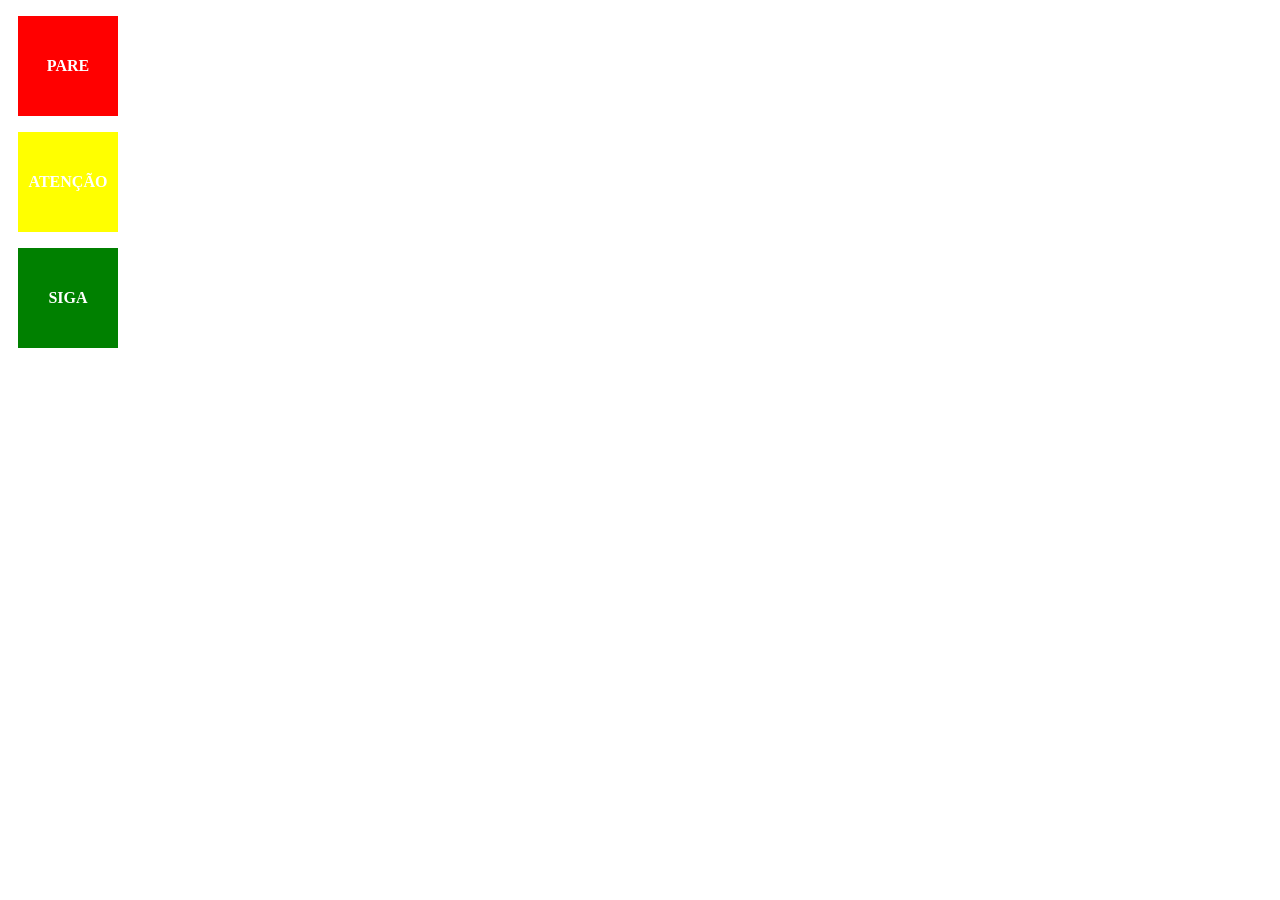
<file: index.html>
<!DOCTYPE html>
<html lang="en">
<head>
    <meta charset="UTF-8">
    <meta name="viewport" content="width=device-width, initial-scale=1.0">
    <title>Document</title>
    <link rel="stylesheet" href="style.css">
</head>
<body>
    <div class="quadrado vermelho">
<p>PARE</p>
    </div>
    <div class="quadrado amarelo">
<p>ATENÇÃO</p>
    </div>
    <div class="quadrado verde">
<p>SIGA</p>
    </div>
</body>
</html>
</file>
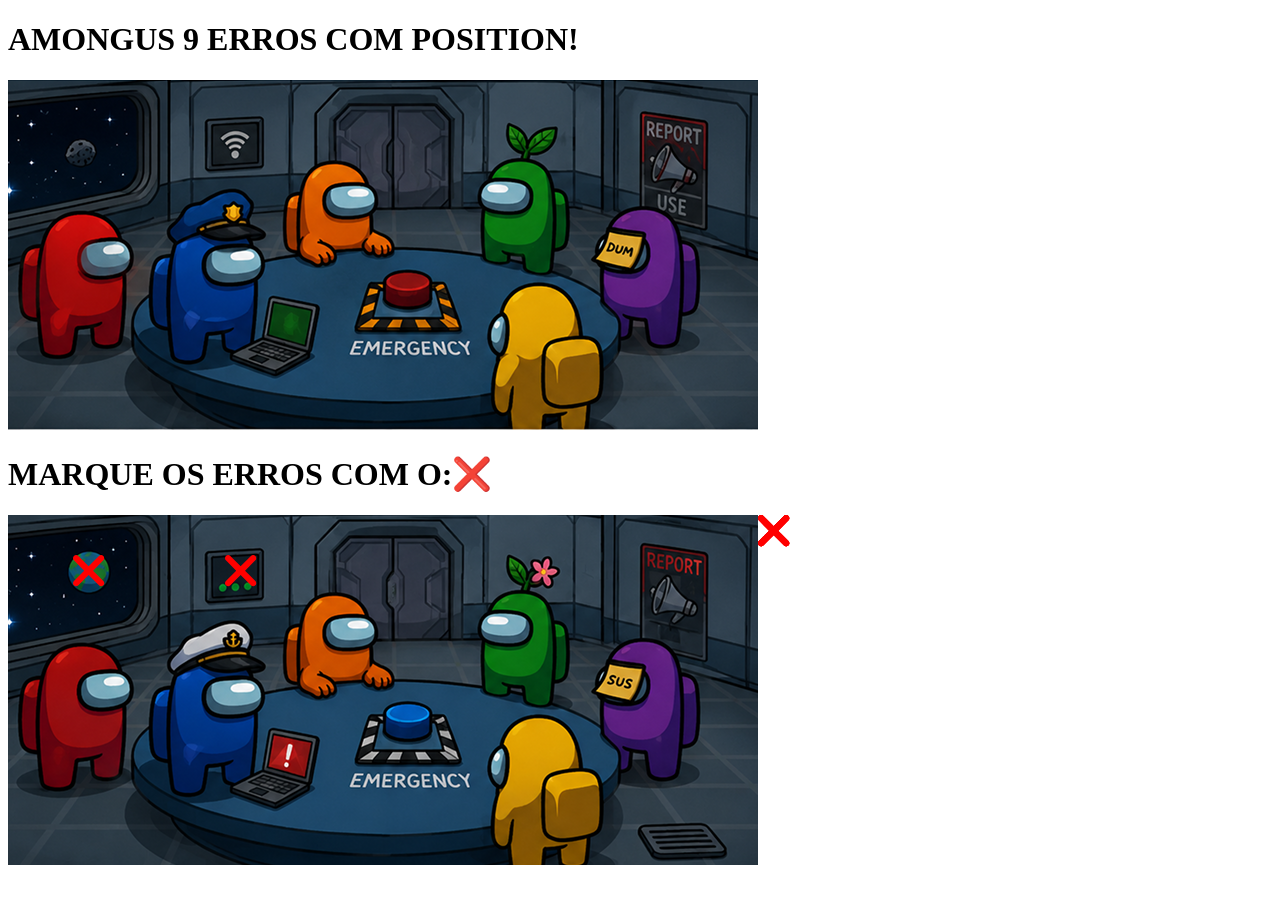
<file: projeto.amongs/index.html>
<!DOCTYPE html>
<html lang="en">
<head>
    <meta charset="UTF-8">
    <meta name="viewport" content="width=device-width, initial-scale=1.0">
    <title>Document</title>
    <link rel="stylesheet" href="style.css">
</head>
<body>
    <h1>AMONGUS 9 ERROS COM POSITION!</h1>
    <div>
        <img src="assets/Rectangle 1.png" alt="">
    </div>
    <h1><h1>MARQUE OS ERROS COM O:❌​</h1></h1>
    <div class="container">
    <img src="assets/Rectangle 2.png" alt="">
    <img src="assets/Vector.svg" class="ícone ícone-01" alt="">
    <img src="assets/Vector.svg" class="ícone ícone-02" alt="">
    <img src="assets/Vector.svg" class="ícone ícone-03" alt="">
    <img src="assets/Vector.svg" class="ícone ícone-04" alt="">
    <img src="assets/Vector.svg" class="ícone ícone-05" alt="">
    <img src="assets/Vector.svg" class="ícone ícone-06" alt="">
    <img src="assets/Vector.svg" class="ícone ícone-07" alt="">
    <img src="assets/Vector.svg" class="ícone ícone-08" alt="">
    <img src="assets/Vector.svg" class="ícone ícone-09" alt="">
    </div>
    
</body>
</html>
</file>
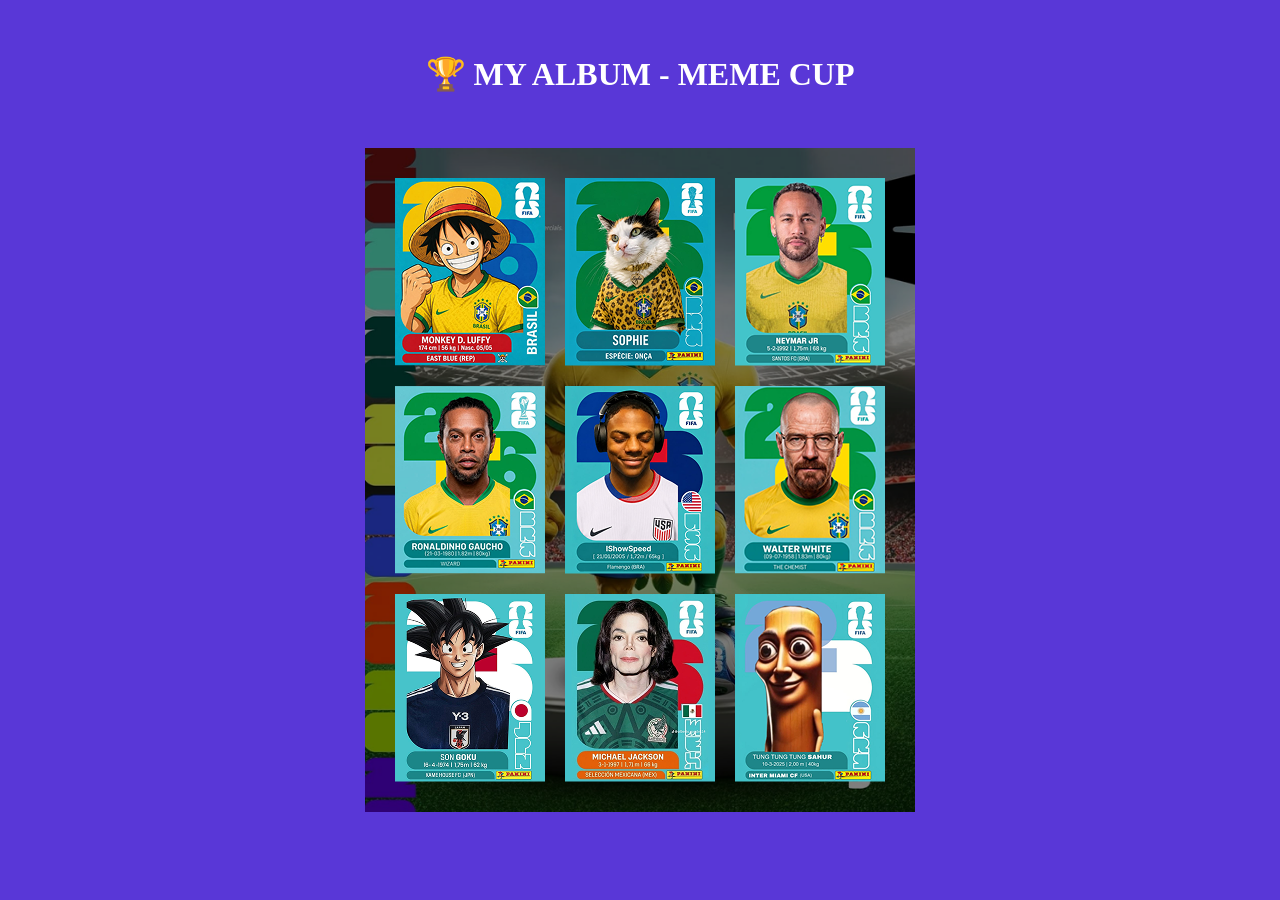
<file: projeto_album/index.html>
<!DOCTYPE html>
<html lang="en">
<head>
    <meta charset="UTF-8">
    <meta name="viewport" content="width=device-width, initial-scale=1.0">
    <title>Document</title>
    <link rel="stylesheet" href="style.css">
</head>
<body>
    <h1>🏆 MY ALBUM - MEME CUP</h1>
    <div class="album">
        <img src="assets/img1.png" alt="">
        <img src="assets/img2.png" alt="">
        <img src="assets/img3.png" alt="">
        <img src="assets/img4.png" alt="">
        <img src="assets/img5.png" alt="">
        <img src="assets/img6.png" alt="">
        <img src="assets/img7.png" alt="">
        <img src="assets/img8.png" alt="">
        <img src="assets/img9.png" alt="">
    </div>
</body>
</html>
</file>
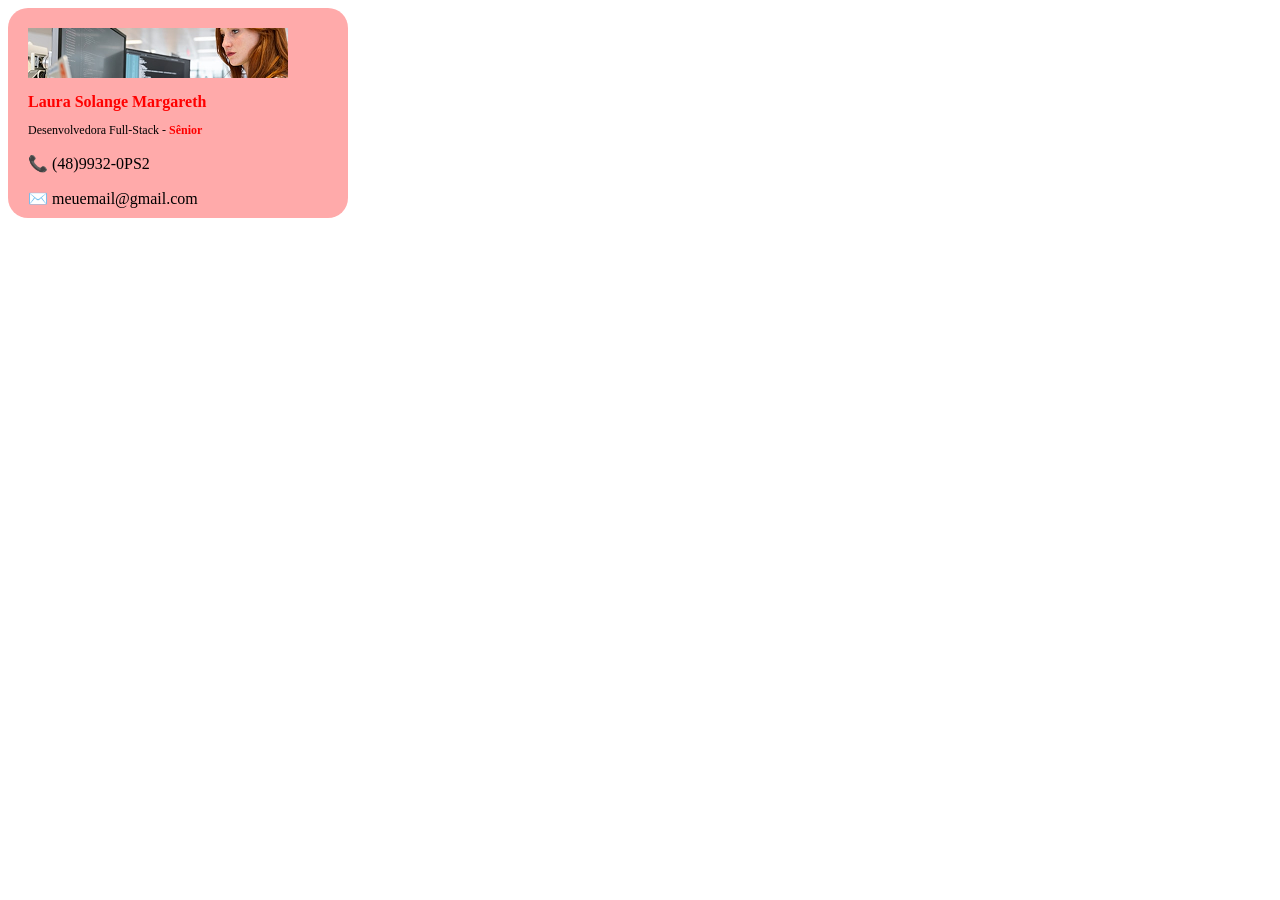
<file: projeto_cartao/index.html>
<!DOCTYPE html>
<html lang="en">
<head>
    <meta charset="UTF-8">
    <meta name="viewport" content="width=device-width, initial-scale=1.0">
    <title>Document</title>
    <link rel="stylesheet" href="style.css">
</head>
<body>
    <div class="cartao">
        <img src="./assets/img.png" alt="">
        <h1 class="h1">Laura Solange Margareth</h1>
        <p class="p">Desenvolvedora Full-Stack - <span class="span">Sênior</span></p>
        <p>📞 (48)9932-0PS2</p>
        <p>✉️ meuemail@gmail.com</p>

    </div>
</body>
</html>
</file>
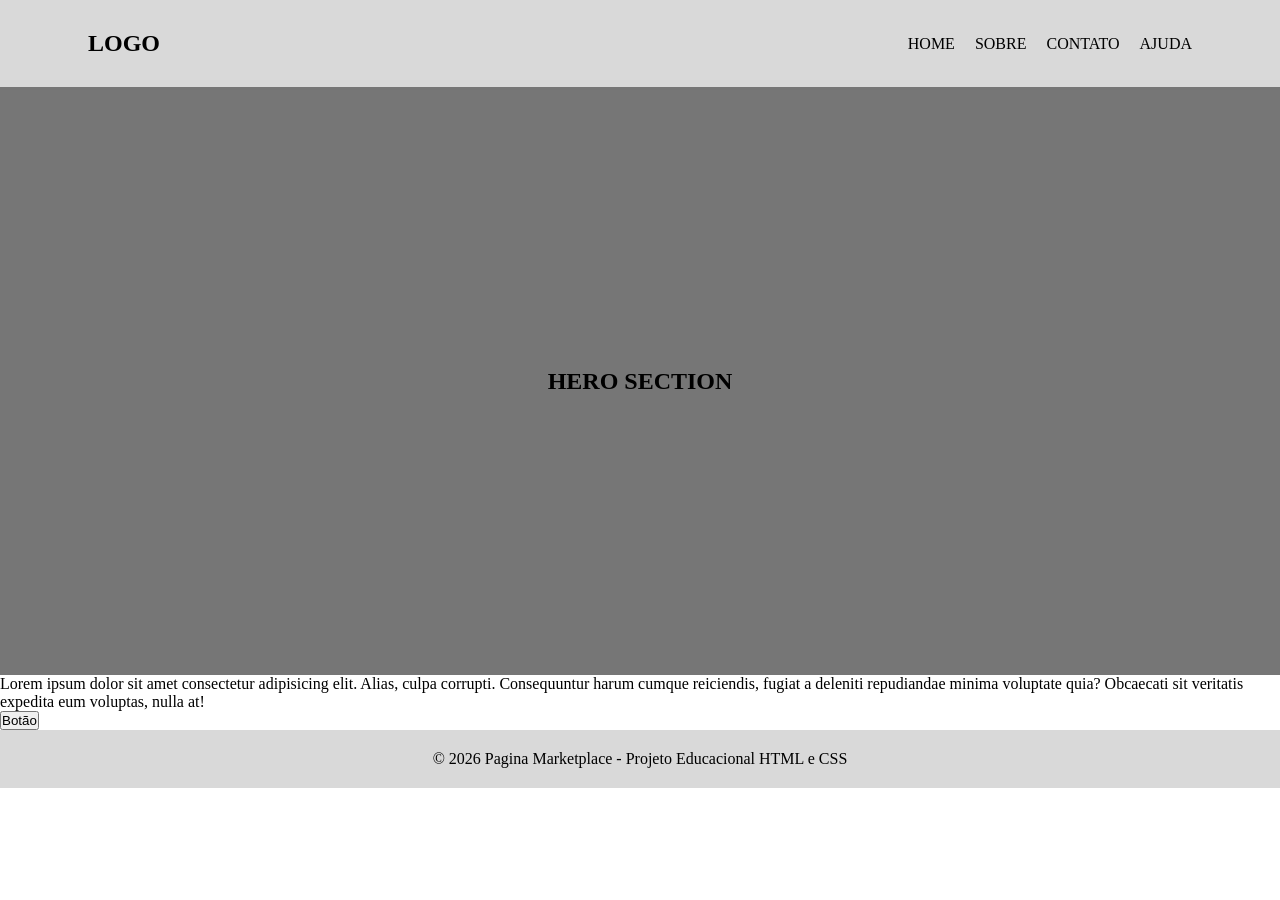
<file: projeto_catalogo/index.html>
<!DOCTYPE html>
<html lang="en">
<head>
    <meta charset="UTF-8">
    <meta name="viewport" content="width=device-width, initial-scale=1.0">
    <title>Document</title>
    <link rel="stylesheet" href="style.css">
</head>
<body>
    <header>
        <h2>LOGO</h2>
        <div class="links">
            <a href="#">HOME</a>
            <a href="#">SOBRE</a>
            <a href="#">CONTATO</a>
            <a href="#">AJUDA</a>
        </div>
    </header>
    <main>
        <div class="hero">
            <h2>HERO SECTION</h2>
        </div>
        <div class="cards">
            <div class="card">
                <div class="card-img">
                    <p>Lorem ipsum dolor sit amet consectetur adipisicing elit. Alias, culpa corrupti. Consequuntur harum cumque reiciendis, fugiat a deleniti repudiandae minima voluptate quia? Obcaecati sit veritatis expedita eum voluptas, nulla at!</p>
                    <button>Botão</button>
                </div>
            </div>
        </div>
    </main>
    <footer>
        <p>© 2026 Pagina Marketplace - Projeto Educacional HTML e CSS</p>
    </footer>
</body>
</html>
</file>
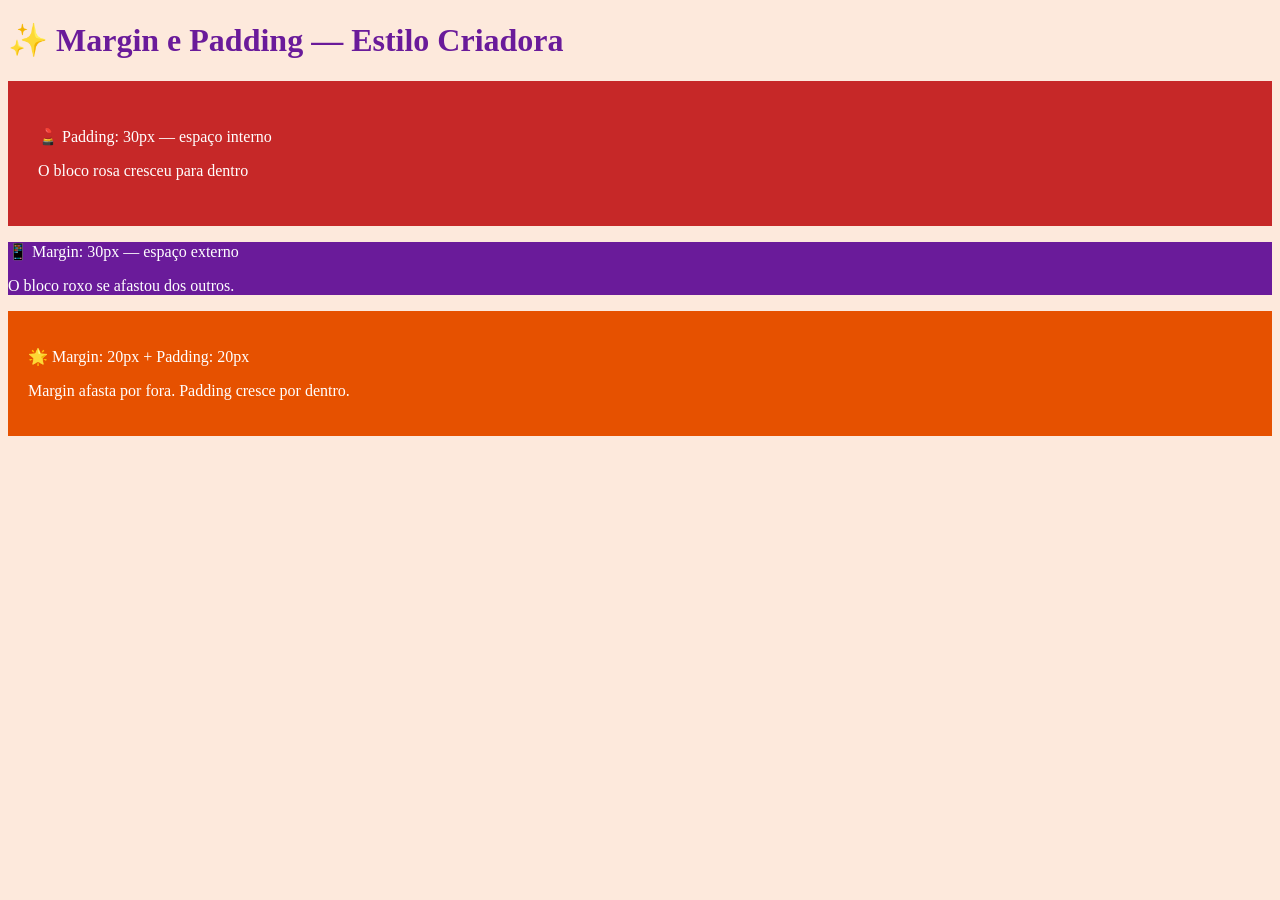
<file: projeto_margin/index.html>
<!DOCTYPE html>
<html lang="en">
<head>
    <meta charset="UTF-8">
    <meta name="viewport" content="width=device-width, initial-scale=1.0">
    <title>Document</title>
    <link rel="stylesheet" href="style.css">
</head>
<body class="macaco">
    <h1 class="abra">✨ Margin e Padding — Estilo Criadora</h1>
    <div class="ao">
        <p class="ee">💄 Padding: 30px — espaço interno</p>
        <p class="ee">O bloco rosa cresceu para dentro</p>
    </div>
    <div class="lol">
        <p class="ee">📱 Margin: 30px — espaço externo</p>
        <p class="ee">O bloco roxo se afastou dos outros.</p>
    </div>
    <div class="pop">
        <p class="ee">🌟 Margin: 20px + Padding: 20px</p>
        <p class="ee">Margin afasta por fora. Padding cresce por dentro.</p>

    </div>
</body>
</html>
</file>
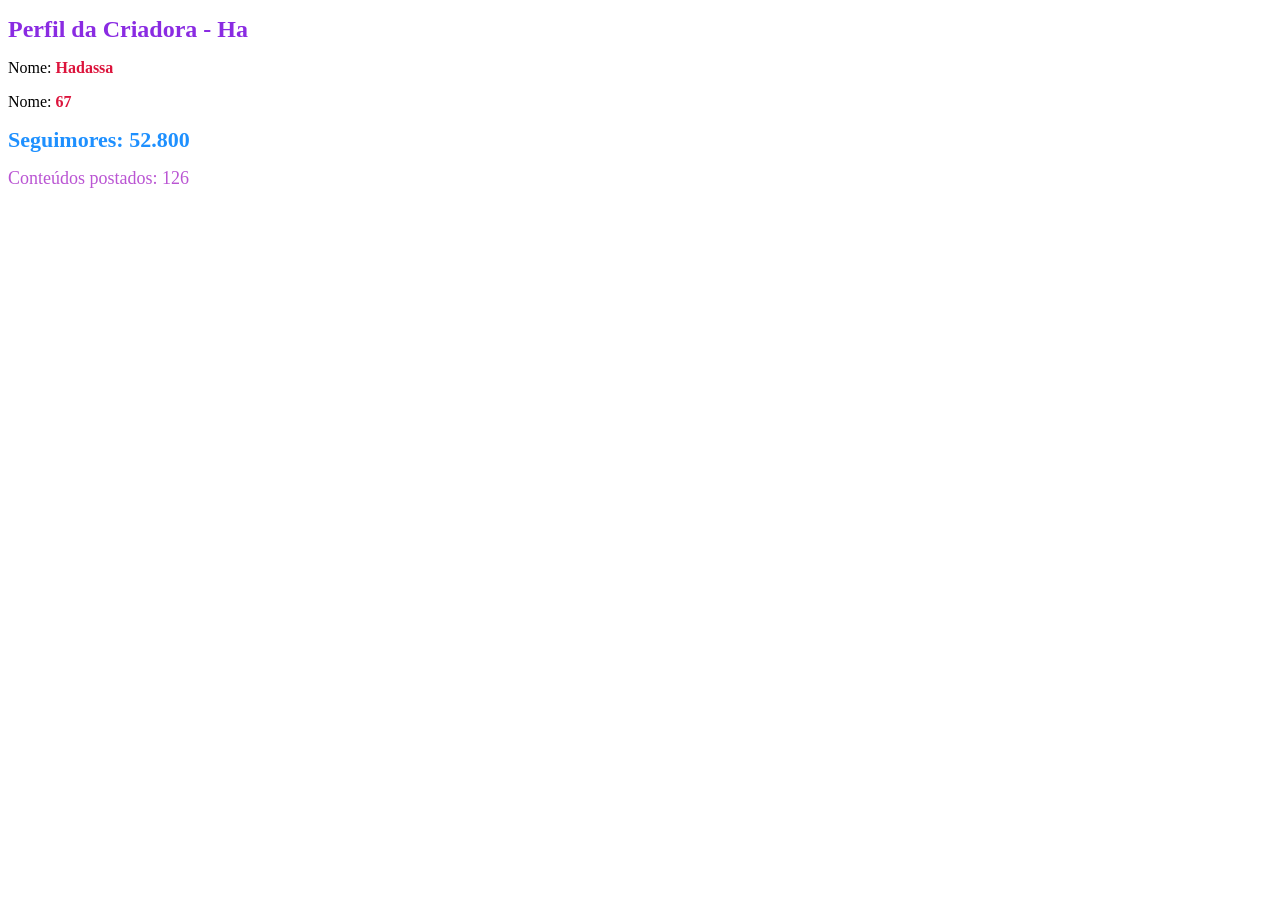
<file: projeto_perfil/index.html>
<!DOCTYPE html>
<html lang="en">
<head>
    <meta charset="UTF-8">
    <meta name="viewport" content="width=device-width, initial-scale=1.0">
    <title>Document</title>
   <link rel="stylesheet" href="style.css">
</head>
<body>
    <h1 id="first">Perfil da Criadora - Ha</h1>
    <p>Nome: <span class="second">Hadassa</span></p>
    <p>Nome: <span class="second">67</span></p>
    <h1 id="mih">Seguimores: 52.800</h1>
    <h1 id="ouu">Conteúdos postados: 126</h1>
</body>
</html>
</file>
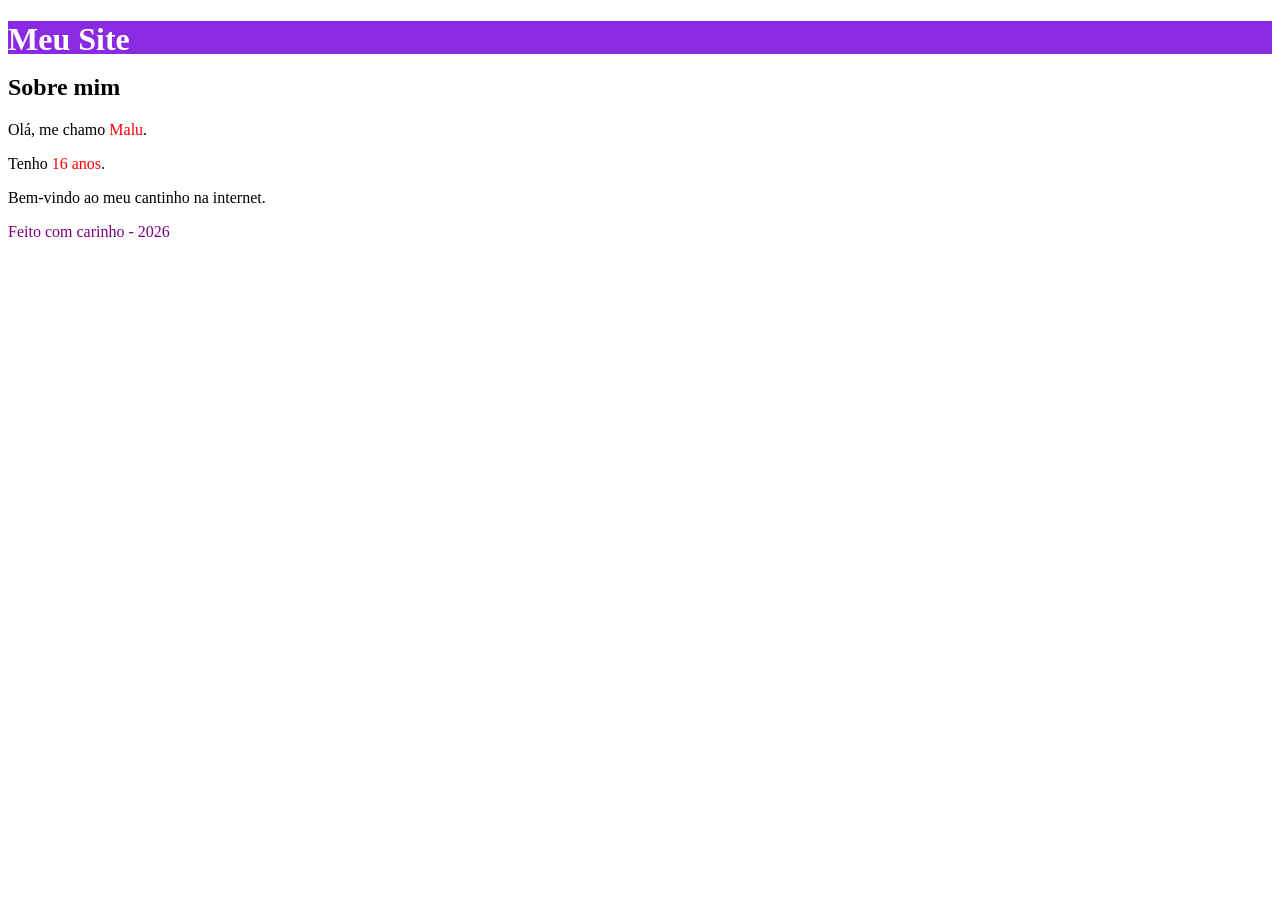
<file: projeto_site/index.html>
<!DOCTYPE html>
<html lang="en">
<head>
    <meta charset="UTF-8">
    <meta name="viewport" content="width=device-width, initial-scale=1.0">
    <title>Document</title>
    <link rel="stylesheet" href="style.css">
</head>
<body>
   <header class="site">
    <h1 id="uu">Meu Site</h1>
   </header>
   <main>
     <h2>Sobre mim</h2>
     <p>Olá, me chamo <span class="destaque">Malu</span>.</p>
     <p>Tenho <span class="idade">16 anos</span>.</p>
     <p>Bem-vindo ao meu cantinho na internet.</p>
   </main>
   <footer class="bg">
    <p class="footer">Feito com carinho - 2026</p>

   </footer>

</body>
</html>
</file>
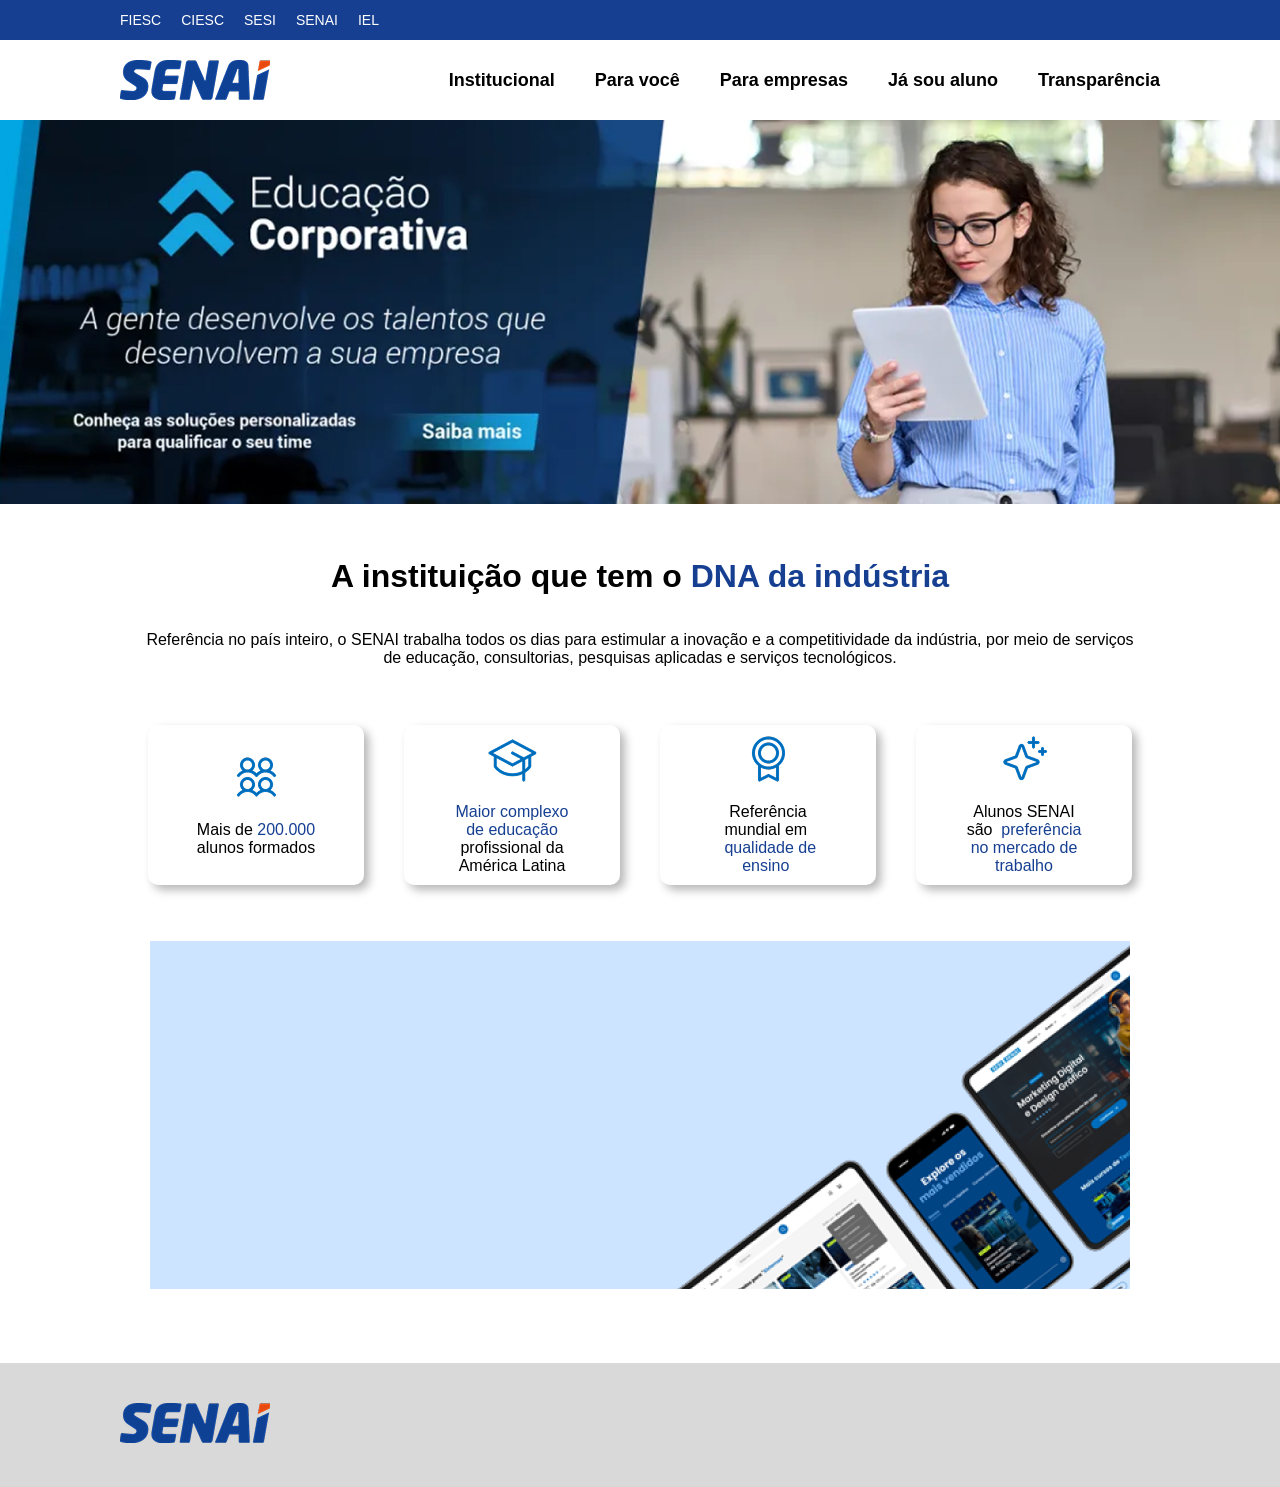
<file: recuperação/index.html>
<!DOCTYPE html>
<html lang="en">
<head>
    <meta charset="UTF-8">
    <meta name="viewport" content="width=device-width, initial-scale=1.0">
    <title>Document</title>
    <link rel="stylesheet" href="style.css">
</head>
<body>
    <div class="linha">
        <div class="links-linha">
            <a href="#">FIESC</a>
            <a href="#">CIESC</a>
            <a href="#">SESI</a>
            <a href="#">SENAI</a>
            <a href="#">IEL</a>
        </div>
    </div>

    <div class="header">
        <img src="assets/senai-logo.png" alt="">
        <div class="links-header">
            <a href="#">Institucional</a>
            <a href="#">Para você</a>
            <a href="#">Para empresas</a>
            <a href="#">Já sou aluno</a>
            <a href="#">Transparência</a>
        </div>
    </div>
    
    <div class="hero"></div>
    <br>
    <br>
    <br>
    <h1>A instituição que tem o <span>DNA da indústria</span></h1>
    <br>
    <br>
    <p class="texto">Referência no país inteiro, o SENAI trabalha todos os dias para estimular a inovação e a competitividade da indústria, por meio de serviços de educação, consultorias, pesquisas aplicadas e serviços tecnológicos.</p>
    <br>
    <div class="cards">
        <div class="card">
        <img src="assets/ico-01.png" alt="" class="imagem">
        <p>Mais de <span>200.000</span> alunos formados</p>
    </div>
    <div class="card">
        <img src="assets/ico-02.png" alt="" class="imagem">
        <p> <span>Maior complexo de educação</span> profissional da América Latina </p>
    </div>
    <div class="card">
        <img src="assets/ico-03.png" alt="" class="imagem">
        <p> Referência mundial em  <span> qualidade de ensino </span> </p>
    </div>
    <div class="card">
        <img src="assets/ico-04.png" alt="" class="imagem">
        <p>Alunos SENAI são <span> preferência no mercado de trabalho</span></p>
    </div>
    </div>
    <br>
    <br>
    <div class="heros">
        <div class="hero2">
            <img src="assets/background-container.png" alt="">
        </div>
    </div>
    <br>
    <br>
    <br>
     <div class="footer">
        <img src="assets/senai-logo.png" alt="">
        <div class="socials">
            <a href="#" class="insta"></a>
            <a href="#" class="likedin"></a>
            <a href="#" class="facebook"></a>
            <a href="#" class="youtube"></a>
        </div>
    </div>
</body>
</html>
</file>
<file: style.css>
.quadrado{
    width: 100px;
    height: 100px;
    margin: 10px;
}

.vermelho {
    background-color: red;
}

.amarelo {
    background-color: yellow;
}

.verde {
    background-color: green;
}

p {
    text-align: center;
    line-height: 100px;
    color:white;
    font-size: 16px;
    font-weight: 700;
}
</file>
<file: projeto.amongs/style.css>
.container{
    position: relative;
}

.ícone {
    position: absolute;
}

.ícone-01{
    left: 65px;
    top: 40px;
}
 .ícone-02{
    left: 217px;
    top: 40px;
 } 
 .ícone-03{
    
 }
</file>
<file: projeto_album/style.css>
body {
    background-color: #5937D7;
}

h1 {
    text-align: center;
    color: white;
    margin: 55px 0px;
}

.album {
    background-image: url(./assets/fundo.png);
    width: 550px;
    background-size: cover;
    margin: 0 auto;
    display: flex;
    flex-wrap: wrap;
    gap: 20px;
    justify-content: center;
    padding: 30px 0px;
}
</file>
<file: projeto_cartao/style.css>
.cartao {
    background-color: #FFAAAA;
    padding: 20px;
    border-radius: 20px;
    width: 300px;
    height: 170px;
}

.h1 {
    font-size: 16px;
    color: #FF0000;
}

.p{
    font-size: 12px;
    color: black;
}

.span {
    font-weight: 700;
    color: #FF0000;
}
</file>
<file: projeto_catalogo/style.css>
*{
    margin: 0px;
    padding: 0px;
    box-sizing: border-box;
}

header {
    background-color: #D9D9D9;
    display: flex;
    justify-content: space-between;
    align-items: center;
    padding: 30px 88px;
}

.links{
    display: flex;
    gap: 20px;
}

.links a {
    color: black;
    text-decoration: none;
}

.hero {
    background-color: #767676;
    height: 588px;
    display: flex;
    justify-content: center;
    align-items: center;
}

footer {
    background-color: #D9D9D9;
    text-align: center;
    padding: 20px 0px;
}
</file>
<file: projeto_margin/style.css>
.macaco{
    background-color: #FDE9DC;
}

.abra{
    color: #6A1B9A;
}

.ao{
    padding: 30px;
    background-color: #C62828;
}

.ee{
    color: white;
}

.lol{
    background-color: #6A1B9A;
}

.pop{
    background-color: #E65100;
    padding: 20px;
}
</file>
<file: projeto_perfil/style.css>
#first {
    color: blueviolet;
    font-size: 24px;
    font-weight: 700;
}

.second {
    color: crimson;
    font-style: bold;
    font-size: 16px;
    font-weight: 700;
}

#mih {
    color: dodgerblue;
    font-size: 22px;
    font-weight: 700;
    font-style: bold;
}

#ouu {
    color: mediumorchid;
    font-size: 18px;
    font-weight: 400;
    font-style: regolar;
}
</file>
<file: projeto_site/style.css>
.site {
    width: 1,430px;
    height: 33px;
    background-color: blueviolet;
}

 #uu {
    color: white;
 }

 .destaque {
    color: red;
 }

 .idade {
    color: red;
 }
 h1 {
    color: white;
 }

 .footer {
    color: purple;
 }
</file>
<file: recuperação/style.css>
*{
    margin: 0px;
    padding: 0px;
    box-sizing: border-box;
    font-family: Arial, Helvetica, sans-serif;
}

.linha{
    background-color: #163F92;
    gap: 20px;
    flex-direction: row-reverse;
    padding: 12px 120px;
    justify-content: end;
    justify-content: flex-end;
    display: flex;
}

.links-linha a{
    color: white;
    text-decoration: none;
    font-size: 14px;
}

.links-linha{
    display: flex;
    gap: 20px;
}
 .header{
    padding: 20px 120px;
    display: flex;
    justify-content: space-between;
    align-items: center;
    background-color: white;
 }

 .links-header{
    display: flex;
    gap: 40px;
 }

 .links-header a{
    text-decoration: none;
    color: black;
    font-size: 18px;
    font-weight: 700;
 }

 .hero{
    width: 100%;
    background-image: url(./assets/background-hero.png);
    height: 30vw;
    background-size: cover;
    background-position: center;
} 

span{
    color: #163F92;
}

h1{
    font-size: 34;
    font-weight: 700;
    text-align: center;
}

p{
     font-size: 16px;
     text-align: center;
     width: 120px;
}


.card{
    padding: 48px 48px;
    width: 217px;
    height: 160px;
    background-color: white;
    display: flex;
    justify-content: center;
    align-items: center;
    border-radius: 10px;
    box-shadow: 5px 5px 10px rgba(0, 0, 0, 0.288);
    gap: 20px;
    flex-direction: column;
}

.cards{
    max-width: 720px;
    display: flex;
    margin: auto;
    gap: 40px;
    justify-content: center;
}

.texto{
    text-align: center;
    font-weight: 400;
    font-size: 16px;
    width: 988px;
    margin: 0 auto;
    margin-bottom: 40px;
}

.hero2{
    padding: 20px 120px;
    display: flex;
    justify-content: space-between;
    align-items: center;
    background-color: white;
    justify-content: center;
}

.insta{
    background-image: url(./assets/ico-instagram.png);
    background-size: contain;
    background-position: center;
}

.likedin{
    background-image: url(./assets/ico-linkedin.png);
     background-size: contain;
    background-position: center;
}

.facebook{
    background-image: url(./assets/ico-facebook.png);
     background-size: contain;
    background-position: center;
}

.youtube{
    background-image: url(./assets/ico-youtube.png);
     background-size: contain;
    background-position: center;
}

.footer{
    padding: 40px 120px;
    background-color:#D9D9D9;
    
}
</file>
